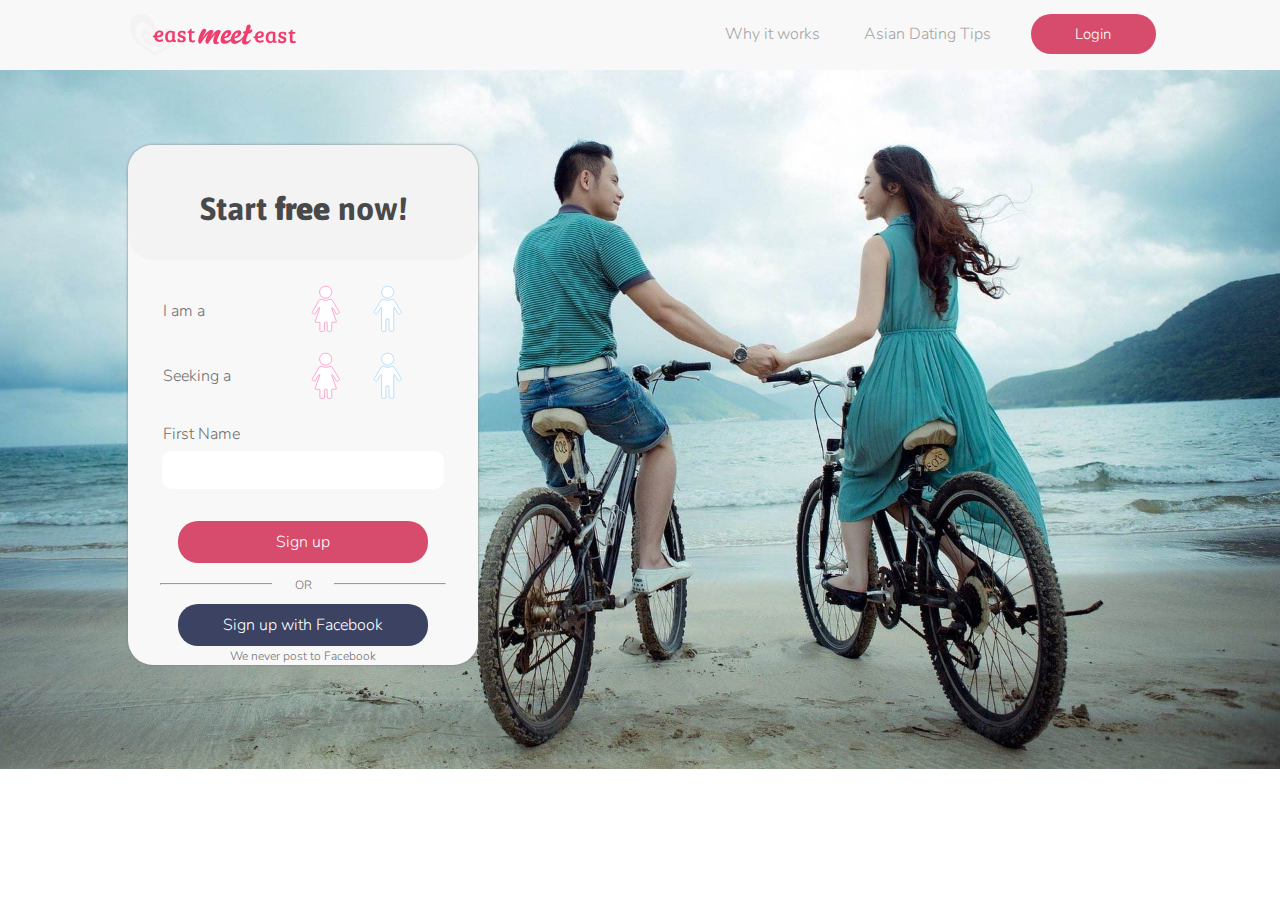
<file: index.html>
<!DOCTYPE html>
<html>

<head>
    <title>EastMeetEast</title>
    <link rel="stylesheet" type="text/css" href="styles.css">
    <meta name='viewport' content='width=device-width, initial-scale=1.0, maximum-scale=1.0' />
</head>

<body>
    <header>
        <img class="logo" src="EastMeetEast_logo.svg" alt="logo">
        <!--- Company logo --->
        <nav>
            <ul class="nav_links">
                <!--- Top navigation bar --->
                <li><a href="#">Why it works</a></li>
                <li><a href="#">Asian Dating Tips</a></li>
            </ul>
        </nav>
        <a href="Login.html" target="_self" class="login" href="#"><button class="loginbutton">Login</button></a>
        <!--- Button that goes to login page --->
    </header>
    <div class="signup">
        <!--- Sign up form --->
        <h1 class="headline">Start <b>free</b> now!</h1>
        <form>


            <p class="I-am-a">I am a</p>
            <!--- Requests user's gender using gender-shaped radios --->
            <div class="form-group1">
                <label for="female">
                    <!--- Female radio --->
                    <input type="radio" name="rating" class="female" id="female" value="female" onclick="funct();" />
                    <?xml version="1.0" encoding="utf-8"?>
                    <svg version="1.1" id="Layer_1" xmlns="http://www.w3.org/2000/svg"
                        xmlns:xlink="http://www.w3.org/1999/xlink" x="0px" y="0px" viewBox="0 0 100 100"
                        style="enable-background:new 0 0 100 100;" xml:space="preserve">
                        <style type="text/css">
                            .st0 {
                                fill: #FFFFFF;
                                stroke: hotpink;
                                stroke-width: 1;
                                stroke-miterlimit: 10;
                            }
                        </style>
                        <path style="stroke: hotpink;" class="st0" d="M39.15,20.85c0,0,0.24-9.3,10.24-10.01c10.01-0.71,10.84,10.01,10.84,10.01s0.24,9.07-9.77,10.71
        C50.45,31.56,40.21,32.38,39.15,20.85z" />
                        <path style="stroke: hotpink;" class="st0"
                            d="M44.5,34.15c0,0,5.53,2.59,10.71,0c0,0,5.08-1.62,6.46,1.63c0.33,0.78,0.69,1.56,1.14,2.28L73,54.52
        c0,0,1.58,1.86-0.57,3.21c-0.45,0.29-0.88,0.61-1.3,0.94l-0.05,0.04c0,0-2.15,1.73-3.02-0.65l-5.77-9.19c0,0-2.47-2.68-1.65,1.07
        l7.19,20.59c0,0,2.12,3.65-1.53,2.59l-5.42,0.19c0,0-0.83-0.08-0.64,2.16v12.25c0,0-0.17,1.43-1.83,1.42h-3.54
        c0,0-2.12,0.58-2.35-2.13l-0.24-12.48c0,0,0.59-1.53-1.3-1.18l-2-0.24c0,0-1.53,0.24-1.53,1.18l0.24,13.06c0,0-0.47,2.13-1.88,1.78
        h-4.24c0,0-1.53,0.23-1.77-1.78V75.12c0,0,0.47-2.24-1.88-1.77h-5.3c0,0-1.53,0.12-0.94-2l8-22.49c0,0-0.47-2.71-2.24-0.12
        l-5.42,9.3c0,0-0.59,1.88-2.47,0.83l-2.59-1.3c0,0-1.18-0.83,0-2.47l11.42-19.78C38.39,35.33,39.89,33.04,44.5,34.15z" />
                    </svg>
                </label>

                <label for="male">
                    <!--- Male radio --->
                    <input type="radio" name="rating" class="male" id="male" value="male" onclick="funct();" />
                    <svg version="1.1" id="Layer_1" xmlns="http://www.w3.org/2000/svg"
                        xmlns:xlink="http://www.w3.org/1999/xlink" x="0px" y="0px" viewBox="0 0 100 100"
                        style="enable-background:new 0 0 100 100;" xml:space="preserve">
                        <style type="text/css">
                            .st0 {
                                fill: #FFFFFF;
                                stroke: lightskyblue;
                                stroke-width: 1;
                                stroke-miterlimit: 10;
                            }
                        </style>
                        <path class="st0" d="M39.3,20.86c0,0,0.24-9.31,10.25-10.01s10.84,10.01,10.84,10.01s0.24,9.07-9.78,10.72
        C50.61,31.58,40.36,32.4,39.3,20.86z" />
                        <path class="st0" d="M38.12,35.58c0,0,1.65-3.42,7.89-0.82c0,0,3.65,1.03,8.48-0.07c0,0,4.24-2.75,7.07,0.9l11.9,19.91
        c0,0,1.06,1.06-0.59,1.88l-1.04,0.64c-0.22,0.14-0.42,0.3-0.61,0.47c-0.29,0.25-0.8,0.51-1,0.69c-0.26,0.23-1.33,0.4-2.19-0.97
        l-6.22-10.19c0,0-1.67-1.24-1.44,0.65v38.88c0,0-0.71,2.12-1.89,1.53l-4.36,0.1c0,0-1.65-0.1-1.65-2.22l-0.35-18.38
        c0,0,0.59-1.06-0.94-0.71h-3.3c0,0-1.3-0.47-1.3,1.3v17.79c0,0,0.71,2.44-2,2.22l-2.71,0.01c0,0-2.24,0.24-2.59-1.88V49.01
        c0,0,0.47-2.71-1.88-0.71l-5.89,9.78c0,0-0.12,1.41-2.12,0.82l-2.47-1.41c0,0-1.65-1.18,0-3.06L38.12,35.58z" />
                    </svg>
                </label>
            </div>




            <p class="Seeking-a">Seeking a</p>
            <!--- Requests user's gender of interest using gender-shaped radios --->
            <div class="form-group2">
                <label for="seek-female">
                    <!--- Female radio --->
                    <input type="radio" name="seeking" class="female" id="seek-female" value="female"
                        onclick="funct2();" />
                    <?xml version="1.0" encoding="utf-8"?>
                    <svg version="1.1" id="Layer_1" xmlns="http://www.w3.org/2000/svg"
                        xmlns:xlink="http://www.w3.org/1999/xlink" x="0px" y="0px" viewBox="0 0 100 100"
                        style="enable-background:new 0 0 100 100;" xml:space="preserve">
                        <style type="text/css">
                            .st0 {
                                fill: #FFFFFF;
                                stroke: hotpink;
                                stroke-width: 1;
                                stroke-miterlimit: 10;
                            }
                        </style>
                        <path style="stroke: hotpink;" class="st0" d="M39.15,20.85c0,0,0.24-9.3,10.24-10.01c10.01-0.71,10.84,10.01,10.84,10.01s0.24,9.07-9.77,10.71
	C50.45,31.56,40.21,32.38,39.15,20.85z" />
                        <path style="stroke: hotpink;" class="st0" d="M44.5,34.15c0,0,5.53,2.59,10.71,0c0,0,5.08-1.62,6.46,1.63c0.33,0.78,0.69,1.56,1.14,2.28L73,54.52
	c0,0,1.58,1.86-0.57,3.21c-0.45,0.29-0.88,0.61-1.3,0.94l-0.05,0.04c0,0-2.15,1.73-3.02-0.65l-5.77-9.19c0,0-2.47-2.68-1.65,1.07
	l7.19,20.59c0,0,2.12,3.65-1.53,2.59l-5.42,0.19c0,0-0.83-0.08-0.64,2.16v12.25c0,0-0.17,1.43-1.83,1.42h-3.54
	c0,0-2.12,0.58-2.35-2.13l-0.24-12.48c0,0,0.59-1.53-1.3-1.18l-2-0.24c0,0-1.53,0.24-1.53,1.18l0.24,13.06c0,0-0.47,2.13-1.88,1.78
	h-4.24c0,0-1.53,0.23-1.77-1.78V75.12c0,0,0.47-2.24-1.88-1.77h-5.3c0,0-1.53,0.12-0.94-2l8-22.49c0,0-0.47-2.71-2.24-0.12
	l-5.42,9.3c0,0-0.59,1.88-2.47,0.83l-2.59-1.3c0,0-1.18-0.83,0-2.47l11.42-19.78C38.39,35.33,39.89,33.04,44.5,34.15z" />
                    </svg>
                </label>

                <label for="seek-male">
                    <!--- Male radio --->
                    <input type="radio" name="seeking" class="male" id="seek-male" value="male" onclick="funct2();" />
                    <svg version="1.1" id="Layer_1" xmlns="http://www.w3.org/2000/svg"
                        xmlns:xlink="http://www.w3.org/1999/xlink" x="0px" y="0px" viewBox="0 0 100 100"
                        style="enable-background:new 0 0 100 100;" xml:space="preserve">
                        <style type="text/css">
                            .st0 {
                                fill: #FFFFFF;
                                stroke: lightskyblue;
                                stroke-width: 1;
                                stroke-miterlimit: 10;
                            }
                        </style>
                        <path class="st0" d="M39.3,20.86c0,0,0.24-9.31,10.25-10.01s10.84,10.01,10.84,10.01s0.24,9.07-9.78,10.72
	C50.61,31.58,40.36,32.4,39.3,20.86z" />
                        <path class="st0" d="M38.12,35.58c0,0,1.65-3.42,7.89-0.82c0,0,3.65,1.03,8.48-0.07c0,0,4.24-2.75,7.07,0.9l11.9,19.91
	c0,0,1.06,1.06-0.59,1.88l-1.04,0.64c-0.22,0.14-0.42,0.3-0.61,0.47c-0.29,0.25-0.8,0.51-1,0.69c-0.26,0.23-1.33,0.4-2.19-0.97
	l-6.22-10.19c0,0-1.67-1.24-1.44,0.65v38.88c0,0-0.71,2.12-1.89,1.53l-4.36,0.1c0,0-1.65-0.1-1.65-2.22l-0.35-18.38
	c0,0,0.59-1.06-0.94-0.71h-3.3c0,0-1.3-0.47-1.3,1.3v17.79c0,0,0.71,2.44-2,2.22l-2.71,0.01c0,0-2.24,0.24-2.59-1.88V49.01
	c0,0,0.47-2.71-1.88-0.71l-5.89,9.78c0,0-0.12,1.41-2.12,0.82l-2.47-1.41c0,0-1.65-1.18,0-3.06L38.12,35.58z" />
                    </svg>
                </label>
            </div>

            <p class="First-name"> First Name </p>
            <!--- Request for user's first name --->
            <input class="First-name-input" type="text" name="firstname" id="firstname">
            <!--- User inputs first name --->
            <button type="button" class="signupbutton" id="signupbutton">Sign up</button>
            <!--- Sign up button --->
            <hr>
            <p class="or">OR</p>
            <button type="button" class="socialmediabutton">Sign up with Facebook</button>
            <!--- Social autofill button --->
            <p class="smalltext">We never post to Facebook</p>
            <!--- Assurance for user if using social autofill --->
        </form>
    </div>
</body>
<script src="A4.js"></script>

</html>
</file>
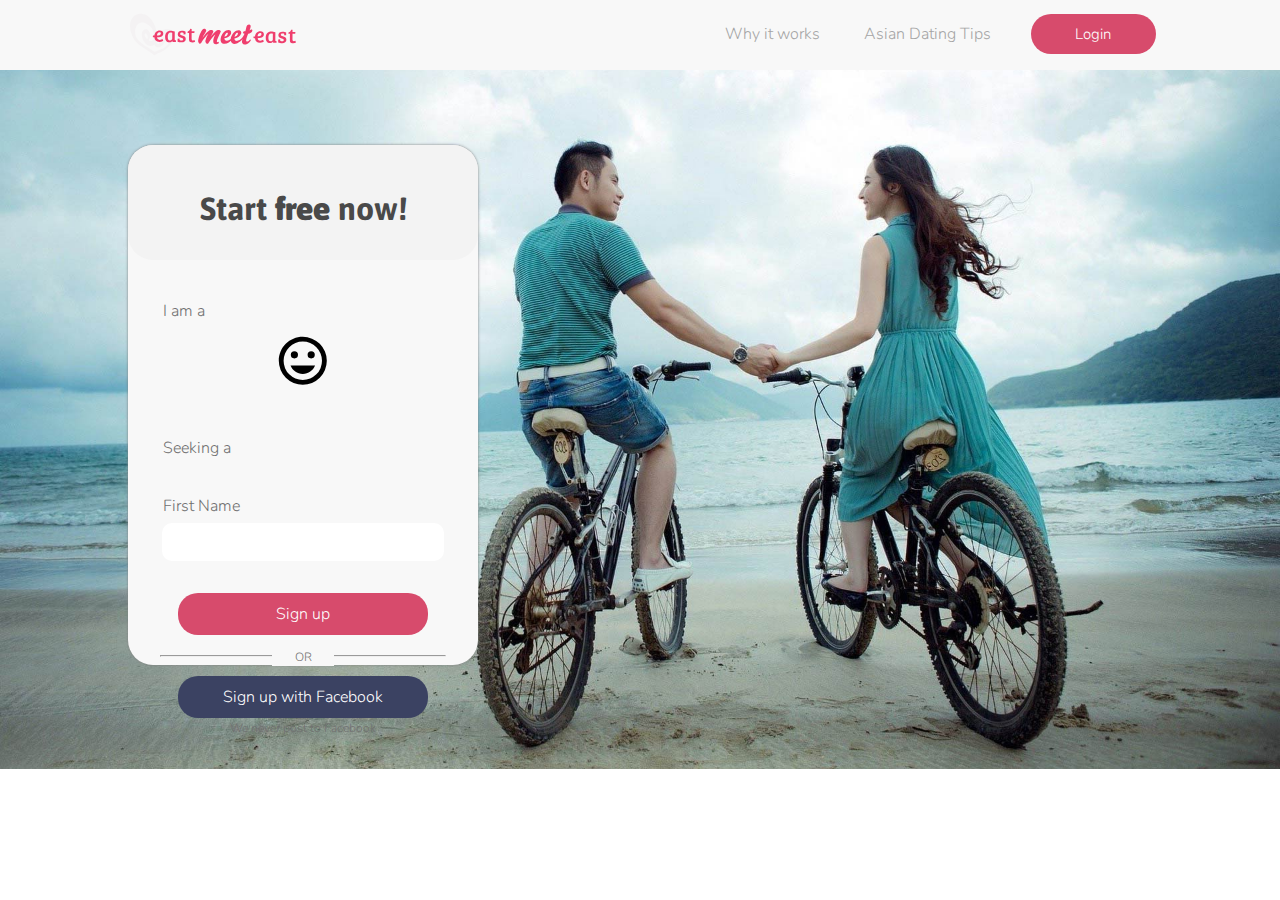
<file: A4.html>
<!DOCTYPE html>
<html>
<head>
<title>EastMeetEast</title>
<link rel="stylesheet" type="text/css" href="styles.css">
<script src="A4.js"></script>
<meta name='viewport' content='width=device-width, initial-scale=1.0, maximum-scale=1.0' />
</head>
    <body>
        <header>
            <img class="logo" src="EastMeetEast_logo.svg" alt="logo">
            <nav>
                <ul class="nav_links">
                    <li><a href="#">Why it works</a></li>
                    <li><a href="#">Asian Dating Tips</a></li>
                </ul>
            </nav>
            <a href="Login.html" target="_self" class="login" href="#"><button class="loginbutton">Login</button></a>
        </header>
    <div class="signup">
        <h1 class="headline">Start <b>free</b> now!</h1>
        <form>
        <p class="I-am-a">I am a</p>
        <label for="super-happy">
			<input type="radio" name="rating" class="super-happy" id="super-happy" value="super-happy" />
			<svg viewBox="0 0 24 24"><path d="M12,17.5C14.33,17.5 16.3,16.04 17.11,14H6.89C7.69,16.04 9.67,17.5 12,17.5M8.5,11A1.5,1.5 0 0,0 10,9.5A1.5,1.5 0 0,0 8.5,8A1.5,1.5 0 0,0 7,9.5A1.5,1.5 0 0,0 8.5,11M15.5,11A1.5,1.5 0 0,0 17,9.5A1.5,1.5 0 0,0 15.5,8A1.5,1.5 0 0,0 14,9.5A1.5,1.5 0 0,0 15.5,11M12,20A8,8 0 0,1 4,12A8,8 0 0,1 12,4A8,8 0 0,1 20,12A8,8 0 0,1 12,20M12,2C6.47,2 2,6.5 2,12A10,10 0 0,0 12,22A10,10 0 0,0 22,12A10,10 0 0,0 12,2Z" /></svg>
			</label>
        <p class="Seeking-a">Seeking a</p>
        <p class="First-name"> First Name </p>
        <input class="First-name-input" type="text" name="firstname">
        <a href="Signup2.html" target="_self">
        <button type="button" class="signupbutton">Sign up</button>
        </a>
        <hr>
        <p class="or">OR</p>
        <button type="button" class="socialmediabutton">Sign up with Facebook</button>
        <p class="smalltext">We never post to Facebook</p>
        </form>
    </div>
    </body>
</html>
</file>
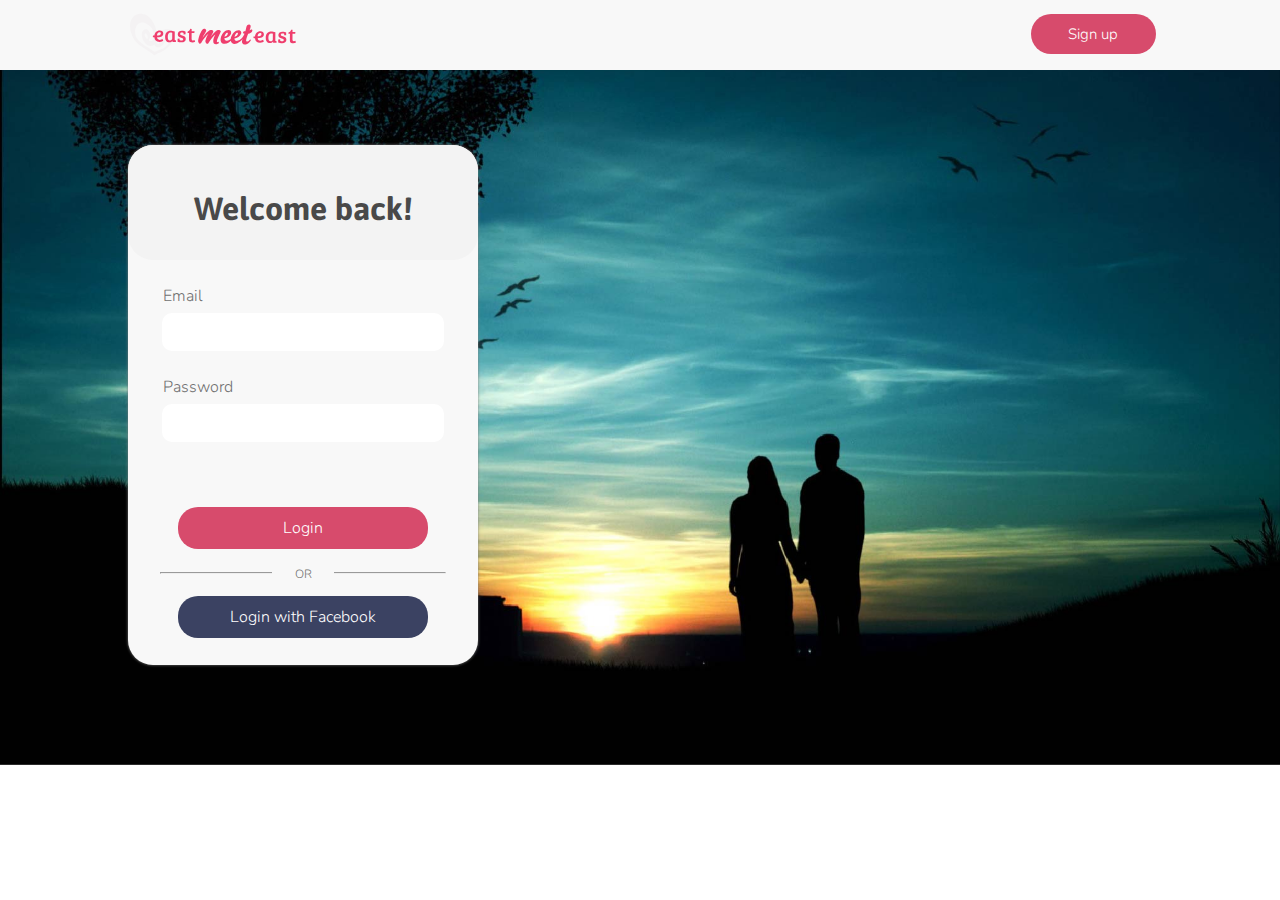
<file: Login.html>
<!DOCTYPE html>
<html>

<head>
    <title>EastMeetEast - Login</title>
    <link rel="stylesheet" type="text/css" href="styles3.css">
    <meta name='viewport' content='width=device-width, initial-scale=1.0, maximum-scale=1.0' />
</head>

<body>
    <header>
        <img class="logo" src="EastMeetEast_logo.svg" alt="logo">
        <!--- Company logo --->
        <a href="index.html" target="_self" class="signup" href="#"><button class="signupbutton">Sign up</button></a>
        <!--- Button that goes to sign up page --->
    </header>
    <div class="login">
        <!--- Login form --->
        <h1 class="headline">Welcome back!</h1>
        <form>
            <p class="email"> Email </p>
            <input class="email-input" type="email" name="email" id="email">
            <!--- Request & input of user's email --->
            <p class="password"> Password </p>
            <input class="password-input" type="password" name="password" id="password">
            <!--- Request & input of user's password --->
            <button type="button" class="loginbutton" id="loginbutton">Login</button>
            <!--- Login button --->
            <hr>
            <p class="or">OR</p>
            <button type="button" class="socialmediabutton">Login with Facebook</button>
            <!--- Social autofill button --->
        </form>
    </div>
</body>
<script src="Login.js"></script>

</html>
</file>
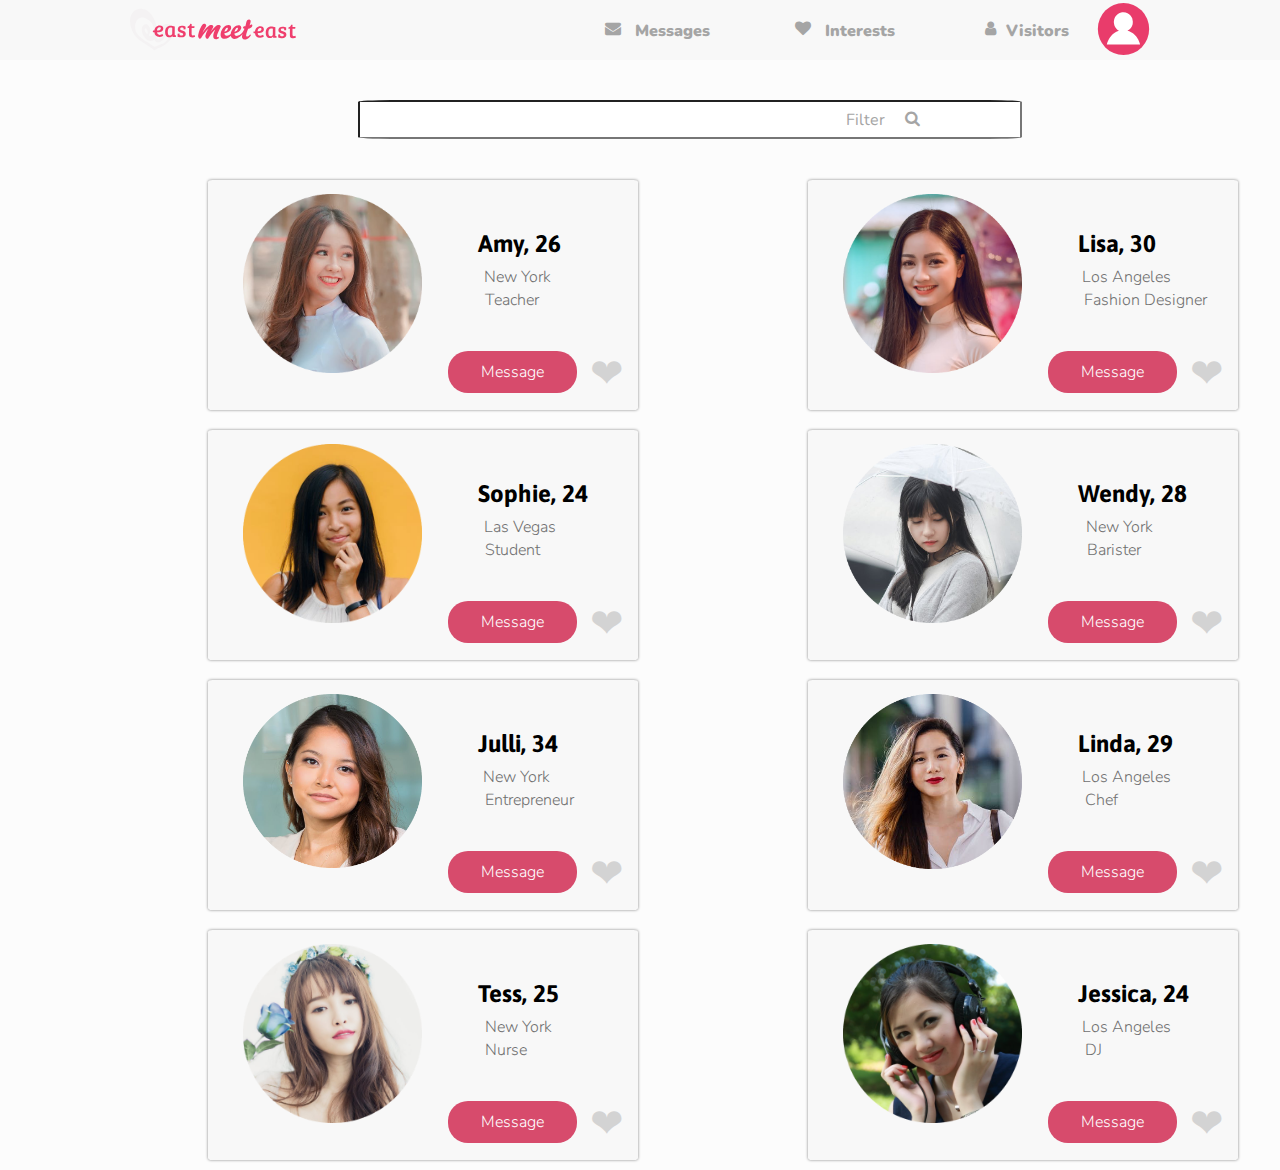
<file: Membership.html>
<!DOCTYPE html>
<html>

<head>
    <title>EastMeetEast - Membership Endpoint</title>
    <link rel="stylesheet" type="text/css" href="styles4.css">
    <link rel="stylesheet" href="https://stackpath.bootstrapcdn.com/font-awesome/4.7.0/css/font-awesome.min.css">
    <meta name='viewport' content='width=device-width, initial-scale=1.0, maximum-scale=1.0' />
</head>

<body>
    <header>
        <img class="logo" src="EastMeetEast_logo.svg" alt="logo">
        <!--- Company logo --->
        <img class="logo2" src="logo2.png" alt="logo2">
        <!--- Company logo (mobile version) --->
        <img class="user" src="Avatar_image.svg" alt="logo">
        <!--- User profile --->
        <nav>
            <ul class="nav_links">
                <!--- Top navigation bar --->
                <span class="far fa-envelope"></span> <span class="tab">Messages</span>
                <span class="far fa-heart"></span> <span class="tab">Interests</span>
                <span class="far fa-user"></span> <span class="tab">Visitors</span>
            </ul>
        </nav>
        <div id="sidebar">
            <!--- Sidebar (mobile version) --->
            <div class="togglebutton" onclick="toggleSidebar()">
                <span class="sidebarline"></span>
                <span class="sidebarline"></span>
                <span class="sidebarline"></span>
            </div>
            <ul>
                <span id="e" class="far fa-envelope"></span>
                <li> Messages</li>
                <span id="h" class="far fa-heart"></span>
                <li> Interests</li>
                <span id="u" class="far fa-user"></span>
                <li> Visitors</li>
                <span id="c" class="far fa-cog"></span>
                <li> Profile</li>
            </ul>
        </div>
    </header>
    <div class="searchbar">
        <!--- Search bar --->
        <input type="text" class="search" name="search" id="search">
        <span class="fas fa-search" id="searchbutton"></span>
        <span class="filter">Filter</span>
    </div>
    <div class="m1">
        <!--- Potential interest 1 --->
        <h2 class="name1">Amy, 26</h2>
        <p class="location1">New York</p>
        <p class="job1">Teacher</p>
        <!--- Description 1 --->
        <img class="m1pic" src="m1.png" alt="m1pic">
        <!--- Image 1 --->
        <button type="button" class="messagebutton">Message</button>
        <!--- Message button 1 --->
        <input id="heart1" type="checkbox" />
        <label for="heart1">❤</label>
        <!--- Heart icon 1 --->
    </div>
    <div class="m2">
        <!--- Potential interest 2 --->
        <h2 class="name2">Lisa, 30</h2>
        <p class="location2">Los Angeles</p>
        <p class="job2">Fashion Designer</p>
        <!--- Description 2 --->
        <img class="m2pic" src="m2.png" alt="m2pic">
        <!--- Image 2 --->
        <button type="button" class="messagebutton">Message</button>
        <!--- Message button 2 --->
        <input id="heart2" type="checkbox" />
        <label for="heart2">❤</label>
        <!--- Heart icon 2 --->
    </div>
    <div class="m3">
        <!--- Potential interest 3 --->
        <h2 class="name3">Sophie, 24</h2>
        <p class="location3">Las Vegas</p>
        <p class="job3">Student</p>
        <!--- Description 3 --->
        <img class="m3pic" src="m3.png" alt="m3pic">
        <!--- Image 3 --->
        <button type="button" class="messagebutton">Message</button>
        <!--- Message button 3 --->
        <input id="heart3" type="checkbox" />
        <label for="heart3">❤</label>
        <!--- Heart icon 3 --->
    </div>
    <div class="m4">
        <!--- Potential interest 4 --->
        <h2 class="name4">Wendy, 28</h2>
        <p class="location4">New York</p>
        <p class="job4">Barister</p>
        <!--- Description 4 --->
        <img class="m4pic" src="m4.png" alt="m4pic">
        <!--- Image 4 --->
        <button type="button" class="messagebutton">Message</button>
        <!--- Message button 4 --->
        <input id="heart4" type="checkbox" />
        <label for="heart4">❤</label>
        <!--- Heart icon 4 --->
    </div>
    <div class="m5">
        <!--- Potential interest 5 --->
        <h2 class="name5">Julli, 34</h2>
        <p class="location5">New York</p>
        <p class="job5">Entrepreneur</p>
        <!--- Description 5 --->
        <img class="m5pic" src="m5.png" alt="m5pic">
        <!--- Image 5 --->
        <button type="button" class="messagebutton">Message</button>
        <!--- Message button 5 --->
        <input id="heart5" type="checkbox" />
        <label for="heart5">❤</label>
        <!--- Heart icon 5 --->
    </div>
    <div class="m6">
        <!--- Potential interest 6 --->
        <h2 class="name6">Linda, 29</h2>
        <p class="location6">Los Angeles</p>
        <p class="job6">Chef</p>
        <!--- Description 6 --->
        <img class="m6pic" src="m6.png" alt="m6pic">
        <!--- Image 6 --->
        <button type="button" class="messagebutton">Message</button>
        <!--- Message button 6 --->
        <input id="heart6" type="checkbox" />
        <label for="heart6">❤</label>
        <!--- Heart icon 6 --->
    </div>
    <div class="m7">
        <!--- Potential interest 7 --->
        <h2 class="name7">Tess, 25</h2>
        <p class="location7">New York</p>
        <p class="job7">Nurse</p>
        <!--- Description 7 --->
        <img class="m7pic" src="m7.png" alt="m7pic">
        <!--- Image 7 --->
        <button type="button" class="messagebutton">Message</button>
        <!--- Message button 7 --->
        <input id="heart7" type="checkbox" />
        <label for="heart7">❤</label>
        <!--- Heart icon 7 --->
    </div>
    <div class="m8">
        <!--- Potential interest 8 --->
        <h2 class="name8">Jessica, 24</h2>
        <p class="location8">Los Angeles</p>
        <p class="job8">DJ</p>
        <!--- Description 8 --->
        <img class="m8pic" src="m8.png" alt="m8pic">
        <!--- Image 8 --->
        <button type="button" class="messagebutton">Message</button>
        <!--- Message button 8 --->
        <input id="heart8" type="checkbox" />
        <label for="heart8">❤</label>
        <!--- Heart icon 8 --->
    </div>
</body>
<script src="Membership.js"></script>

</html>
</file>
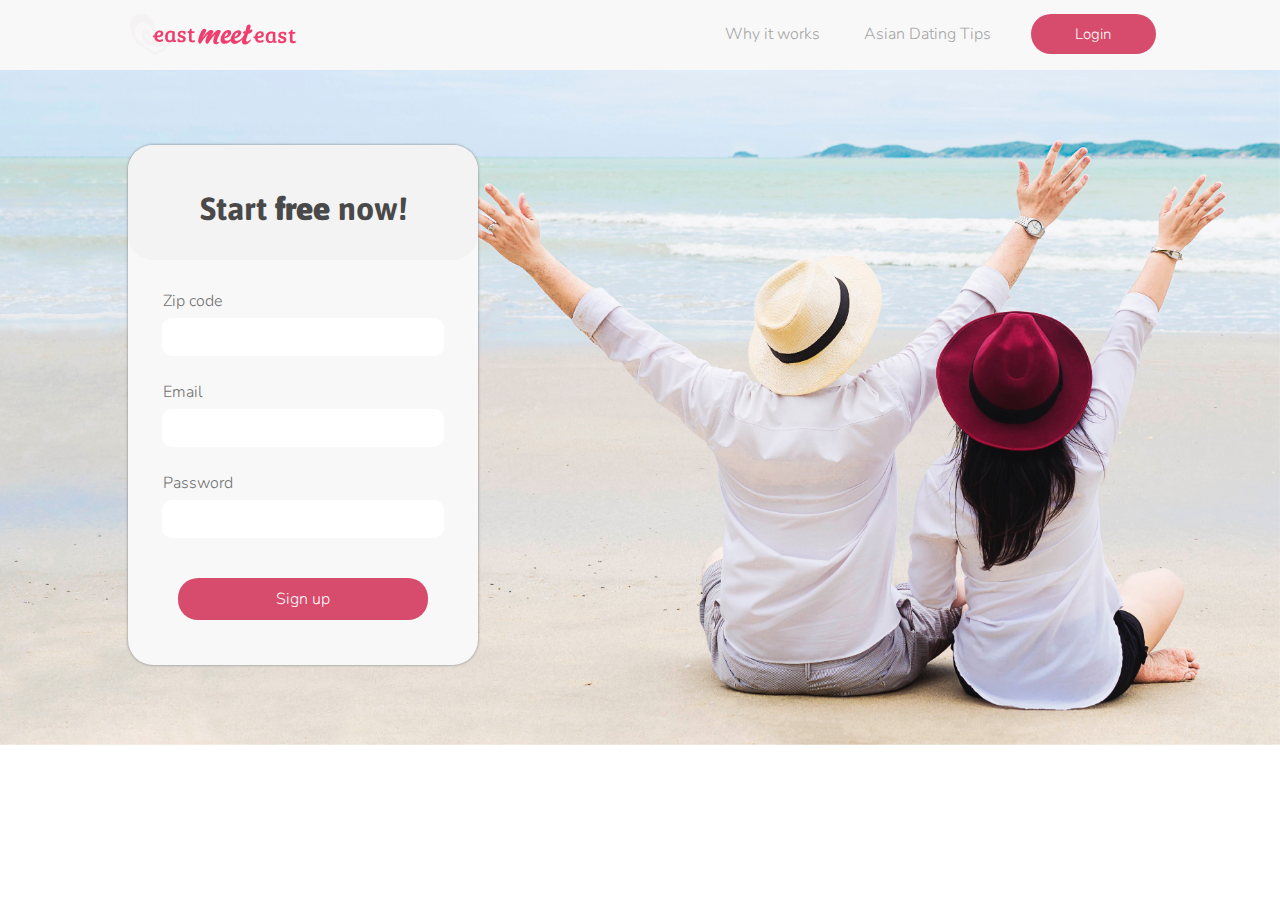
<file: Signup2.html>
<!DOCTYPE html>
<html>

<head>
    <title>EastMeetEast - Sign up</title>
    <link rel="stylesheet" type="text/css" href="styles2.css">
    <meta name='viewport' content='width=device-width, initial-scale=1.0, maximum-scale=1.0' />
</head>

<body>
    <header>
        <img class="logo" src="EastMeetEast_logo.svg" alt="logo">
        <!--- Company logo --->
        <nav>
            <ul class="nav_links">
                <!--- Top navigation bar --->
                <li><a href="#">Why it works</a></li>
                <li><a href="#">Asian Dating Tips</a></li>
            </ul>
        </nav>
        <a href="Login.html" target="_self" class="login" href="#"><button class="loginbutton">Login</button></a>
        <!--- Button that goes to login page --->
    </header>
    <div class="signup">
        <!--- Next sign up form --->
        <h1 class="headline">Start <b>free</b> now!</h1>
        <form>
            <p class="zipcode"> Zip code </p>
            <input class="zipcode-input" type="number" name="zipcode" id="zipcode">
            <!--- Request & input of user's zip code --->
            <p class="email"> Email </p>
            <input class="email-input" type="email" name="email" id="email">
            <!--- Request & input of user's email --->
            <p class="password"> Password </p>
            <input class="password-input" type="password" name="password" id="password">
            <!--- Request & input of user's password --->
            <button type="button" class="signupbutton" id="signupbutton">Sign up</button>
            <!--- Sign up button --->
        </form>
    </div>
</body>
<script src="Signup2.js"></script>

</html>
</file>
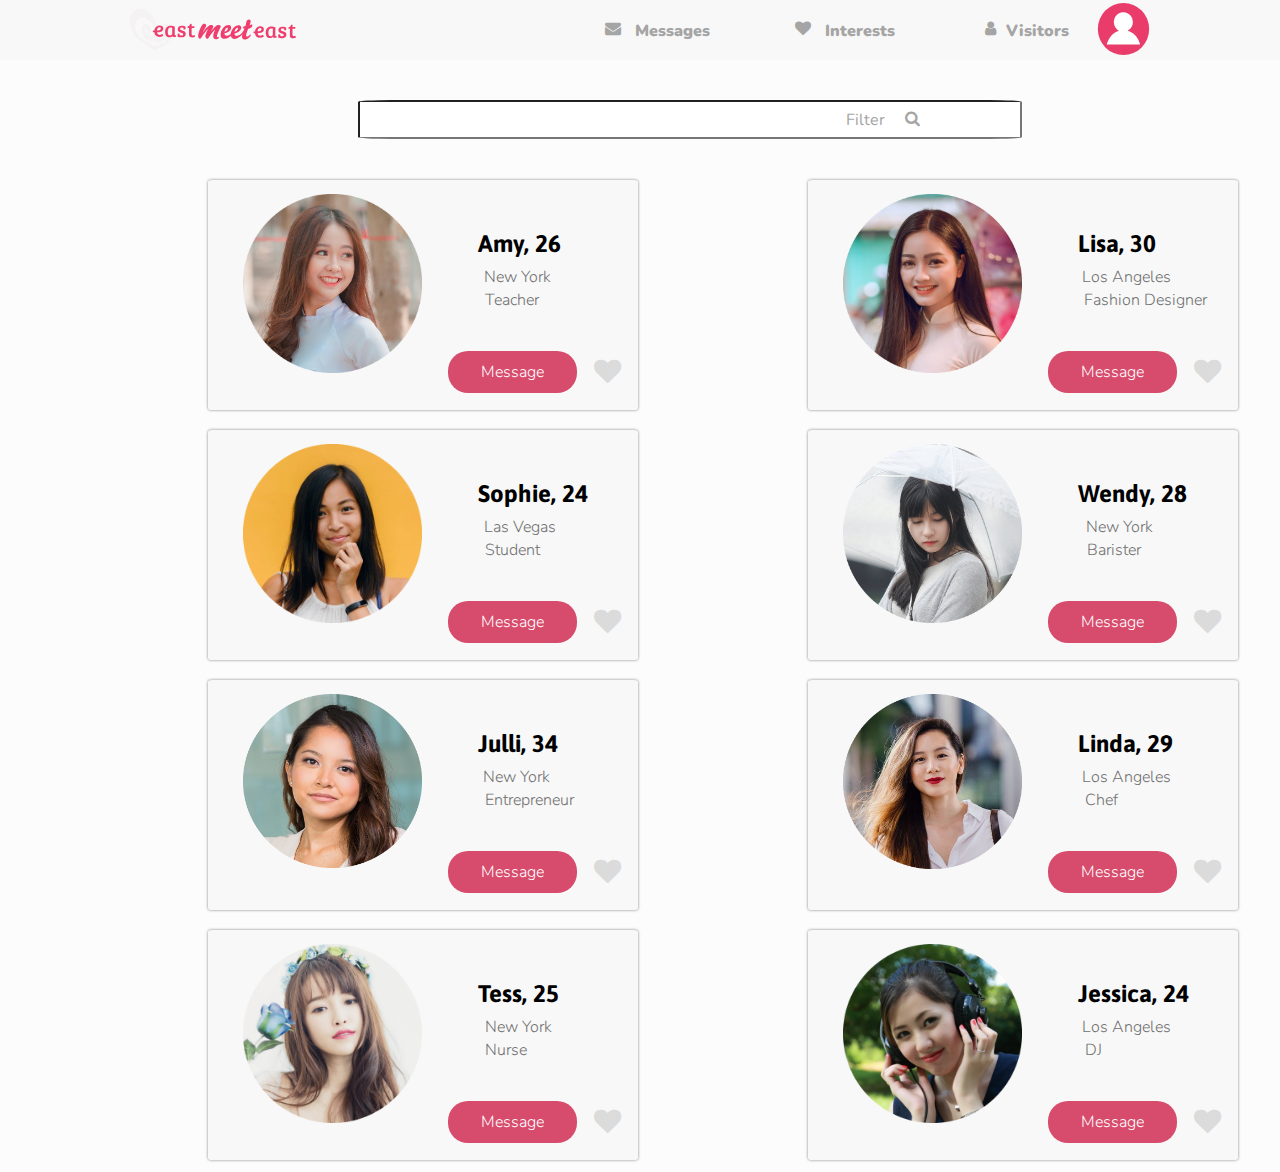
<file: A4/Membership.html>
<!DOCTYPE html>
<html>
<head>
<title>EastMeetEast</title>
<link rel="stylesheet" type="text/css" href="styles4.css">
<link rel="stylesheet" href="https://stackpath.bootstrapcdn.com/font-awesome/4.7.0/css/font-awesome.min.css">
<script src="Membership.js"></script>
<meta name='viewport' content='width=device-width, initial-scale=1.0, maximum-scale=1.0' />
</head>
    <body>
        <header>
            <img class="logo" src="EastMeetEast_logo.svg" alt="logo">
            <img class="logo2" src="logo2.png" alt="logo2">
            <img class="user" src="Avatar_image.svg" alt="logo">
            <nav>
                <ul class="nav_links">
                        <span class="far fa-envelope"></span> <span class="tab">Messages</span> 
                        <span class="far fa-heart"></span> <span class="tab">Interests</span> 
                        <span class="far fa-user"></span> <span class="tab">Visitors</span> 
                </ul> 
            </nav>
            <div id="sidebar">
                <div class="togglebutton" onclick="toggleSidebar()">
                    <span class="sidebarline"></span>
                    <span class="sidebarline"></span>
                    <span class="sidebarline"></span>
                </div>
                    <ul>
                        <span id="e" class="far fa-envelope"></span><li> Messages</li>
                        <span id="h" class="far fa-heart"></span><li> Interests</li>
                        <span id="u" class="far fa-user"></span><li> Visitors</li>
                        <span id="c" class="far fa-cog"></span><li> Profile</li>
                    </ul>
            </div>
        </header>
    <div class="searchbar">
    <input type="text" class="search" name="search">
    <span class="fas fa-search"></span>
    <span class="filter">Filter</span>
    </div>
    <div class="m1">
        <h2 class="name1">Amy, 26</h2>
        <p class="location1">New York</p>
        <p class="job1">Teacher</p>
        <img class="m1pic" src="m1.png" alt="m1pic">
            <button type="button" class="messagebutton">Message</button>
            <span id="hearticon" class="far fa-heart"></span>
    </div>
    <div class="m2">
        <h2 class="name2">Lisa, 30</h2>
        <p class="location2">Los Angeles</p>
        <p class="job2">Fashion Designer</p>
        <img class="m2pic" src="m2.png" alt="m2pic">
            <button type="button" class="messagebutton">Message</button>
        <span id="hearticon" class="far fa-heart"></span>
    </div>
    <div class="m3">
        <h2 class="name3">Sophie, 24</h2>
        <p class="location3">Las Vegas</p>
        <p class="job3">Student</p>
        <img class="m3pic" src="m3.png" alt="m3pic">
            <button type="button" class="messagebutton">Message</button>
        <span id="hearticon" class="far fa-heart"></span>
    </div>
    <div class="m4">
        <h2 class="name4">Wendy, 28</h2>
        <p class="location4">New York</p>
        <p class="job4">Barister</p>
        <img class="m4pic" src="m4.png" alt="m4pic">
            <button type="button" class="messagebutton">Message</button>
        <span id="hearticon" class="far fa-heart"></span>
    </div>
    <div class="m5">
        <h2 class="name5">Julli, 34</h2>
        <p class="location5">New York</p>
        <p class="job5">Entrepreneur</p>
        <img class="m5pic" src="m5.png" alt="m5pic">
            <button type="button" class="messagebutton">Message</button>
        <span id="hearticon" class="far fa-heart"></span>
    </div>
    <div class="m6">
        <h2 class="name6">Linda, 29</h2>
        <p class="location6">Los Angeles</p>
        <p class="job6">Chef</p>
        <img class="m6pic" src="m6.png" alt="m6pic">
            <button type="button" class="messagebutton">Message</button>
        <span id="hearticon" class="far fa-heart"></span>
    </div>
    <div class="m7">
        <h2 class="name7">Tess, 25</h2>
        <p class="location7">New York</p>
        <p class="job7">Nurse</p>
        <img class="m7pic" src="m7.png" alt="m7pic">
            <button type="button" class="messagebutton">Message</button>
        <span id="hearticon" class="far fa-heart"></span>
    </div>
    <div class="m8">
        <h2 class="name8">Jessica, 24</h2>
        <p class="location8">Los Angeles</p>
        <p class="job8">DJ</p>
        <img class="m8pic" src="m8.png" alt="m8pic">
            <button type="button" class="messagebutton">Message</button>
        <span id="hearticon" class="far fa-heart"></span>
    </div>
</body>
</html>
</file>
<file: styles.css>
@import url('https://fonts.googleapis.com/css?family=Nunito:300,400&display=swap');
@import url('https://fonts.googleapis.com/css?family=Asap&display=swap');
/* Fonts used */

header {
    display: flex;
    justify-content: flex-end;
    align-items: center;
    margin: -10px -10px 0px -10px;
    padding: 6px 10%;
    background-color: #f8f8f8;
}
/* Style: top bar */

li, a {
    font-family: "Nunito", sans-serif;
    font-weight: 300;
    font-size: 16px;
    color: #a5a5a5;
    text-decoration: none;
}
/* Style: navigation tabs */

button {
    font-family: "Nunito", sans-serif;
    font-weight: 300;
    font-size: 16px;
    color: #ffffff;
    width: 250px;
    padding: 10px;
    border-radius: 20px;
    margin: 10px 0;
    border: none;
    outline: none;
    cursor: pointer;
}
/* Style: buttons */

p {
    font-family: "Nunito", sans-serif;
    font-weight: 300;
    font-size: 12px;
    color: #707070;
    text-decoration: none;
}
/* Style: normal text */

.logo {
    width: 13%;
    height: 13%;
    cursor: pointer;
    position: absolute;
    left: 130px;
}
/* Style: logo */

.nav_links {
    list-style: none;
}
/* Style: navigation tabs */

.nav_links li {
    display: inline-block;
    padding: 0px 20px;
}
/* Style: navigation tabs */

.nav_links li a {
    transition: all 0.3s ease 0s;
}
/* Style: navigation tabs */

.nav_links li a:hover {
    color: #c0c0c0;
}
/* Style: navigation tabs interactivity */

.loginbutton {
    width: 125px;
    margin-left: 20px;
    padding: 10px;
    background-color: #d74b6c;
    border: none;
    border-radius: 20px;
    font-size: 15px;
    outline: none;
    cursor: pointer;
    transition: all 0.3s ease 0s;
}
/* Style: login button (top right corner) */

.loginbutton:hover {
    background-color: #bf4568;
}
/* Style: login button interactivity */

body {
    background-image: url("landing_page_background.jpg");
    background-size: 100%;
    background-repeat:no-repeat;
    background-position: center;
}
/* Style: Background image */

.signup {
    width: 350px;
    height: 520px;
    box-shadow: 0 0 3px 0 grey;
    background: #f8f8f8;
    padding: 0px;
    margin: 75px 0px 10px 120px;
    text-align: center;
    border-radius: 25px;
}
/* Style: sign up form */

.headline {
    height: 50px;
    padding: 50px 30px 50px 80px;
    margin: 100px 100px 150px 80px;
    background-color: #f3f3f3;
    border-radius: 25px;
}
/* Style: background colour of headline on top of sign up form */

.signup h1 {
    color: #494949;
    margin: 20px 0px 10px 0px;
    padding: 45px 0px 20px 0px ;
    font-family: "Asap", sans-serif;
}
/* Style: headline on top of sign up form */

.I-am-a {
    margin: 10px;
    padding: 30px 0px 0px 25px;
    text-align: left;
    font-size: 16px;
}
/* Style: First sign up form request */

.Seeking-a {
    margin: 10px;
    padding: 33px 0px 10px 25px;
    text-align: left;
    font-size: 16px;
}
/* Style: Second sign up form request */

.First-name {
    margin: 10px;
    padding: 16px 0px 0px 25px;
    text-align: left;
    font-size: 16px;
}
/* Style: Third sign up form request */

.First-name-input {
    width: 280px;
    margin: -4px 0px 30px 0px;
    align-content: left;
    font-size: 16px;
    border: none;
    border-radius: 10px;
}
/* Style: Third sign up form user input */

input[type=text] {
    width: 75%;
    padding: 10px;
}
/* Style: Third sign up form user input */

.signupbutton {
    background-color: #d74b6c;
    margin-top: 2px;
}
/* Style: Sign up button */

.signupbutton:hover {
    background-color: #bf4568;
}
/* Style: Sign up button */

.socialmediabutton {
    background-color: #3b4262;
    margin-top: 10px;
}
/* Style: Social autofill button */

.socialmediabutton:hover {
    background-color: #2a2f44;
}
/* Style: Social autofill button */

hr {
    margin-top: 10px;
    width: 81%;
}
/* Style: Line besides 'OR' */

.or {
    width: 60px;
    padding: 1px 1px 1px 1px;
    margin: -17px auto 0px;
    background-color: #f8f8f8;
}
/* Style: 'OR' in-between 'Sign up' and 'Sign up with Facebook' */

.smalltext {
    margin-top: -8px
}
/* Style: Small message - 'We never post to Facebook' */

svg {
	height: 3.6rem;
    width: 3.6rem;
}
/* Style: Gender radio icons */

.form-group1 {
    display: inline-block;
    margin: -52px 0px 0px -6px;
    position: absolute;
}
/* Style: First user inputs */

.form-group2 {
    display: inline-block;
    margin: -60px 0px 0px -6px;
    position: absolute;
}
/* Style: Second user inputs */

#radios label {
	position: fixed;
}
/* Style: Radio user inputs */

input[type="radio"] {
	position: fixed;
	opacity: 0;
}
/* Style: Gender radio inputs */

input[type="radio"] + svg {
	-webkit-transition: all 0.2s;
	transition: all 0.2s;
}
/* Style: Gender radio inputs */

input + svg {
	cursor: pointer;
}
/* Style: Gender radio inputs */

input[class="male"]:hover + svg > path,
input[class="male"]:checked + svg > path,
input[class="male"]:focus + svg > path{
	fill: lightskyblue;
}
/* Style: Male radio input interactivity */

input[class="female"]:hover + svg > path,
input[class="female"]:checked + svg > path,
input[class="female"]:focus + svg > path{
	fill: hotpink;
}
/* Style: Female radio input interactivity */

@media only screen and (max-width: 600px) {
    /* Style: Mobile version */
    header {
    margin: -20px -20px 0px -20px;
    padding: 0px 2%;
    width: 590px;
    }

    .logo {
        width: 27%;
        height: 27%;
        left: 35px;
        margin-top: 6px;
    }

    .nav_links {
        display: none;
    }

    .loginbutton {
        width: 60%;
        margin-top: 19.5px;
        margin-right: 75px;
    }

    body {
        background-image: url("landing_page_background2.jpg");
        background-position: top;
    }

    .signup {
        width: 600px;
        height: 480px;
        text-align: center;
        margin: 250px 0px 0px -8px;
        border-radius: 0px;
    }
    
    .headline {
        background-color: #f8f8f8;
    }

    .signup h1 {
        padding: 24px 0px 0px 0px ;
    }
    
    .I-am-a {
        margin-top: 14px;
        padding: 18px 0px 0px 60px;
        font-size: 18px;
    }
    
    .Seeking-a {
        padding: 25px 0px 0px 60px;     
        font-size: 18px;
    }

    .form-group1 {
        margin: -56px 0px 0px -6px;
    }

    .form-group2 {
        margin: -55px 0px 0px -6px;
    }

    .First-name {
        padding: 22px 0px 0px 60px;     
        font-size: 18px;
    }
    
    input[type=text] {
        padding: 8px;
    }

    .signupbutton {
        margin-top: 16px;
    }
}
</file>
<file: styles3.css>
@import url('https://fonts.googleapis.com/css?family=Nunito:300,400&display=swap');
@import url('https://fonts.googleapis.com/css?family=Asap&display=swap');
/* Fonts used */

header {
    display: flex;
    justify-content: flex-end;
    align-items: center;
    margin: -10px -10px 0px -10px;
    padding: 6px 10%;
    background-color: #f8f8f8;
}
/* Style: top bar */


button {
    font-family: "Nunito", sans-serif;
    font-weight: 300;
    font-size: 16px;
    color: #ffffff;
    width: 250px;
    padding: 10px;
    border-radius: 20px;
    margin: 10px 0;
    border: none;
    outline: none;
    cursor: pointer;
}
/* Style: buttons */

p {
    font-family: "Nunito", sans-serif;
    font-weight: 300;
    font-size: 12px;
    color: #707070;
    text-decoration: none;
}
/* Style: normal text */

.logo {
    width: 13%;
    height: 13%;
    cursor: pointer;
    position: absolute;
    left: 130px;
}
/* Style: logo */

.signupbutton {
    width: 125px;
    margin-left: 20px;
    padding: 10px;
    background-color: #d74b6c;
    border: none;
    border-radius: 20px;
    font-size: 15px;
    outline: none;
    cursor: pointer;
    transition: all 0.3s ease 0s;
}
/* Style: sign up button (top right corner) */

.signupbutton:hover {
    background-color: #bf4568;
}
/* Style: sign up button interactivity */

body {
    background-image: url("Login_background.jpg");
    background-size: 100%;
    background-repeat:no-repeat;
    background-position: center;
}
/* Style: Background image */

.login {
    width: 350px;
    height: 520px;
    box-shadow: 0 0 3px 0 grey;
    background: #f8f8f8;
    padding: 0px;
    margin: 75px 0px 10px 120px;
    text-align: center;
    border-radius: 25px;
}
/* Style: login form */

.headline {
    height: 50px;
    padding: 50px 30px 50px 80px;
    margin: 100px 100px 150px 80px;
    background-color: #f3f3f3;
    border-radius: 25px;
}
/* Style: background colour of headline on top of login form */

.login h1 {
    color: #494949;
    margin: 20px 0px 10px 0px;
    padding: 45px 0px 20px 0px ;
    font-family: "Asap", sans-serif;
}
/* Style: headline on top of login form */

.email {
    margin: 10px;
    padding: 15px 0px 0px 25px;
    text-align: left;
    font-size: 16px;
}
/* Style: First login form request */

.email-input {
    width: 280px;
    margin: -4px 0px 0px 0px;
    align-content: left;
    font-size: 16px;
    border: none;
}
/* Style: First login form input */

.password {
    margin: 10px;
    padding: 15px 0px 0px 25px;
    text-align: left;
    font-size: 16px;
}
/* Style: Second login form request */

.password-input {
    width: 280px;
    margin: -4px 0px 0px 0px;
    align-content: left;
    font-size: 16px;
    border: none;
}
/* Style: Second login form input */

input[type=email], 
input[type=password] {
    width: 75%;
    padding: 10px;
    border-radius: 10px;
}
/* Style: User inputs */

.loginbutton {
    background-color: #d74b6c;
    margin-top: 65px;
}
/* Style: Login button */

.loginbutton:hover {
    background-color: #bf4568;
}
/* Style: Login button interactivity */

.socialmediabutton {
    background-color: #3b4262;
    margin-top: 13px;
}
/* Style: Social autofill button */

.socialmediabutton:hover {
    background-color: #2a2f44;
}
/* Style: Social autofill button interactivity */

hr {
    margin-top: 13px;
    width: 81%;
}
/* Style: Line besides 'OR' */

.or {
    width: 60px;
    padding: 1px 1px 1px 1px;
    margin: -17px auto 0px;
    background-color: #f8f8f8;
}
/* Style: 'OR' in-between 'Login' and 'Login with Facebook' */

@media only screen and (max-width: 600px) {
    /* Style: Mobile version */
    header {
    margin: -20px -20px 0px -20px;
    padding: 0px 2%;;
    }

    .logo {
        width: 27%;
        height: 27%;
        left: 35px;
        margin-top: 6px;
    }

    .signupbutton {
        width: 60%;
        margin-top: 19.5px;
        margin-right: 75px;
    }

    body {
        background-image: url("Login_background2.jpg");
        background-position: top;
    }

    .login {
        width: 600px;
        height: 480px;
        text-align: center;
        margin: 250px 0px 0px -8px;
        border-radius: 0px;
    }
    
    .headline {
        background-color: #f8f8f8;
    }

    .login h1 {
        padding: 24px 0px 0px 0px ;
    }
    
    .email {
        margin-top: 0px;
        padding: 0px 0px 0px 60px;
        font-size: 18px;
    }
    
    .password {
        padding: 16px 0px 0px 60px;     
        font-size: 18px;
    }
    
    input[type=email], 
    input[type=password] {
        padding: 8px;
    }

    .loginbutton {
        margin-top: 61px;
    }
}
</file>
<file: styles4.css>
@import url('https://fonts.googleapis.com/css?family=Nunito:300,400&display=swap');
@import url('https://fonts.googleapis.com/css?family=Asap&display=swap');
/* Fonts used */

header {
    display: flex;
    justify-content: flex-end;
    align-items: center;
    margin: -10px -10px 0px -10px;
    padding: 6px 10%;
    background-color: #f8f8f8;
}
/* Style: top bar */

span {
    font-family: "FontAwesome";
    color: #a5a5a5;
    list-style: none;
    display: inline-block;
    padding: 0px 10px 0px 10px;
    transition: all 0.3s ease 0s;
    cursor: pointer;
    margin-right: 150px;
}
/* Style: Icons on top navigation */

span:hover {
    color: #c0c0c0;
}
/* Style: Icons on top navigation interactivity */

.tab {
    font-family: "Nunito", sans-serif;
    font-weight: 900;
    font-size: 16px;
    color: #a5a5a5;
    text-decoration: none;
    margin-left: -160px;
    position: absolute;
}
/* Style: Icons on top navigation */

p {
    font-family: "Nunito", sans-serif;
    font-weight: 300;
    font-size: 12px;
    color: #707070;
    text-decoration: none;
}
/* Style: normal text */

.user {
    width: 5.7%;
    height: 5.7%;
    cursor: pointer;
    position: absolute;
    right: 120px;
}
/* Style: User profile */

.logo {
    width: 13%;
    height: 13%;
    cursor: pointer;
    position: absolute;
    left: 130px;
}
/* Style: logo */

.logo2 {
    display: none;
}
/* Style: logo (mobile version) */

body {
    background-color: #fcfcfc;
    background-size: 100%;
    background-repeat:no-repeat;
    background-position: center;
}
/* Style: Background */

.search {
    margin: 40px 50px 30px 350px;
    position: absolute;
    justify-content: center;
    align-content: center;    
    border-radius: 5%;
}
/* Style: Search bar */

.fa-search {
    position: absolute;
    font-family: "FontAwesome";
    top: 110px;
    right: 200px;
    color: #a5a5a5;
    cursor: pointer;
}
/* Style: Search icon */

.filter {
    position: absolute;
    font-family: "Nunito", sans-serif;
    top: 109px;
    right: 235px;
    color: #a5a5a5;
    cursor: pointer;
}
/* Style: Search filter */

input[type="text"] {
    width: 50%;
    padding: 10px;
}
/* Style: Search bar input */

button {
    font-family: "Nunito", sans-serif;
    font-weight: 300;
    font-size: 16px;
    color: #ffffff;
    width: 250px;
    padding: 10px;
    border-radius: 20px;
    border: none;
    outline: none;
    cursor: pointer;
}
/* Style: buttons */

.m1, .m2, .m3, .m4, .m5, .m6, .m7, .m8 {
    width: 430px;
    height: 230px;
    box-shadow: 0 0 3px 0 grey;
    background: #f8f8f8;
    text-align: left;
    cursor: pointer;
    border-radius: 1%;
}
/* Style: Rectangular outline of each potential interest */

.m1 {
    margin: 120px 0px 10px 200px;
}
/* Style: Potential interest box 1 */

.m1:hover, 
.m2:hover,
.m3:hover,
.m4:hover,
.m5:hover,
.m6:hover,
.m7:hover,
.m8:hover {
    background-color: #f3f3f3;
}
/* Style: potential interests box interactivity */

.name1, .name2, .name3, .name4, .name5, .name6, .name7, .name8 {
    font-family: "Asap", sans-serif;
    margin: 0px 0px 0px 140px;
    padding-top: 50px;
    padding-left: 130px;
}
/* Style: Potential interersts' names */

.location1, .location2, .location3, .location4, .location5, .location6, .location7, .location8 {
    text-align: right;
    font-size: 16px;
}
/* Style: Potential interersts' location */

.location1 {
    margin: 9px 87px 0px 0px;
}
/* Style: Potential interersts' location 1 */

.job1, .job2, .job3, .job4, .job5, .job6, .job7, .job8 {
    text-align: right;
    font-size: 16px;
}
/* Style: Potential interersts' job */

.job1 {
    margin: 1px 99px 0px 0px;
}
/* Style: Potential interersts' job 1 */

p:hover {
    color: #a7a7a7;
}
/* Style: Description interactivity */

h2:hover {
    color: #5e5e5e;
}
/* Style: Name interactivity */

.m1pic, .m2pic, .m3pic, .m4pic, .m5pic, .m6pic, .m7pic, .m8pic {
    width: 14%;
    margin: -117px 0px 0px 35px;
    position: absolute;
}
/* Style: Potential interersts' image */

.messagebutton {
    background-color: #d74b6c;
    margin: 40px 0px 0px 240px;
    width: 30%;
    position: relative;
}
/* Style: Message button */

.messagebutton:hover {
    background-color: #bf4568;
}
/* Style: Message button interactivity */

#heart1, 
#heart2,
#heart3,
#heart4,
#heart5,
#heart6,
#heart7,
#heart8 {
    position: absolute;
    left: -100px;
  }
/* Style: Heart icons position */

[for='heart1'],
[for='heart2'],
[for='heart3'],
[for='heart4'],
[for='heart5'],
[for='heart6'],
[for='heart7'],
[for='heart8'] {
    font-size: 40px;
    color: #d3d3d3;
    cursor: pointer;
    margin: 0px 0px 0px 9px;
    vertical-align: middle;
  }
/* Style: Heart icons details */

[id='heart1']:checked + label,
[id='heart2']:checked + label,
[id='heart3']:checked + label,
[id='heart4']:checked + label,
[id='heart5']:checked + label,
[id='heart6']:checked + label,
[id='heart7']:checked + label,
[id='heart8']:checked + label {
    color: #d74b6c;
  }
/* Style: Heart icons interactivity */

[id='heart1']:checked + label,
[id='heart2']:checked + label,
[id='heart3']:checked + label,
[id='heart4']:checked + label,
[id='heart5']:checked + label,
[id='heart6']:checked + label,
[id='heart7']:checked + label,
[id='heart8']:checked + label {
    will-change: font-size;
    transition: all .22s ease-in-out;
  }
/* Style: Heart icons interactivity rate */

.m2 {
    margin: -240px 0px 10px 800px;
}
/* Style: Potential interest 2 box */

.location2 {
    margin: 9px 67px 0px 0px;
}
/* Style: Potential interest's location 2 */

.job2 {
    margin: 1px 31px 0px 0px;
}
/* Style: Potential interest's job 2 */

.m3 {
    margin: 20px 0px 10px 200px;
}
/* Style: Potential interest 3 box */

.location3 {
    margin: 9px 82px 0px 0px;
}
/* Style: Potential interest's location 3 */

.job3 {
    margin: 1px 98px 0px 0px;
}
/* Style: Potential interest's job 3 */

.m4 {
    margin: -240px 0px 10px 800px;
}
/* Style: Potential interest 4 box */

.location4 {
    margin: 9px 85px 0px 0px;
}
/* Style: Potential interest's location 4 */

.job4 {
    margin: 1px 97px 0px 0px;
}
/* Style: Potential interest's job 2 */

.m5 {
    margin: 20px 0px 10px 200px;
}
/* Style: Potential interest 5 box */

.location5 {
    margin: 9px 88px 0px 0px;
}
/* Style: Potential interest's location 5 */

.job5 {
    margin: 1px 64px 0px 0px;
}
/* Style: Potential interest's job 5 */

.m6 {
    margin: -240px 0px 10px 800px;
}
/* Style: Potential interest 6 box */

.location6 {
    margin: 9px 67px 0px 0px;
}
/* Style: Potential interest's location 6 */

.job6 {
    margin: 1px 120px 0px 0px;
}
/* Style: Potential interest's job 6 */

.m7 {
    margin: 20px 0px 10px 200px;
}
/* Style: Potential interest 7 box */

.location7 {
    margin: 9px 86px 0px 0px;
}
/* Style: Potential interest's location 7 */

.job7 {
    margin: 1px 111px 0px 0px;
}
/* Style: Potential interest's job 7 */

.m8 {
    margin: -240px 0px 10px 800px;
}
/* Style: Potential interest 8 box */

.location8 {
    margin: 9px 67px 0px 0px;
}
/* Style: Potential interest's location 8 */

.job8 {
    margin: 1px 136px 0px 0px;
}
/* Style: Potential interest's job 8 */

#sidebar{
    display: none;
    position: absolute;
    width: 200px;
    height: 110%;
    background: #d74b6c;
    right: -210px;
    top: -12px;
    transition: all 500ms ease;
    font-family: "Asap", sans-serif;
    z-index: 1;
   }
/* Style: Sidebar (mobile version) */

#sidebar.active{
    right:-2px;
   }
/* Style: Sidebar interactivity */

#sidebar ul li{
    color: #f8f8f8;
    list-style: none;
    padding: 15px 0px;
    margin-left: 10px;
    cursor: pointer;
    border-bottom: 1px solid;
    vertical-align: center;
   }
/* Style: Sidebar text */

#e, #h, #u, #c {
    color: #f8f8f8;
    font-family: "FontAwesome";
    margin: 16px 0px 0px -31px;
    vertical-align: center;
    position: absolute;
}
/* Style: Sidebar icons */

#e:hover, #h:hover, #u:hover, #c:hover {
    color: #dddddd;
}
/* Style: Sidebar text interactivity */

#sidebar li:hover {
    color: #dddddd;
}
/* Style: Sidebar icon interactivity */

#sidebar .togglebutton{
    position: absolute;
    right: 230px;
    top: 20px;
   }
/* Style: Sidebar toggle button */

#sidebar .togglebutton .sidebarline {
    display: block;
    width: 21px;
    height: 5px;
    background: #d74b6c;
    margin: 5px 0px;
    border-radius: 20%;
   }
/* Style: Sidebar toggle button */

@media only screen and (max-width: 600px) {
    /* Mobile version */
    header {
    margin: -10px -20px 0px -20px;
    padding: 0px 2%;;
    }

    .logo {
        display: none;
    }
    
    .logo2 {
        display: block;
        width: 9%;
        margin-right: 546px;
    }

    .nav_links {
        display: none
    }

    .user {
        display: none;
    }

    .search {
        margin: 45px 0px 30px 60px;
    }

    input[type="text"] {
        width: 75%;
        padding: 12px;
    }

    .fa-search {
        top: 108px;
        right: -83px;
        font-size: 110%;
    }
    
    .filter {
        top: 106px;
        right: -45px;
        font-size: 110%;
    }

    .m1, .m2, .m3, .m4, .m5, .m6, .m7, .m8 {
        width: 270px;
        height: 365px;
    }

    .m1, .m3, .m5, .m7 {
        margin: 135px 0px 10px 14px;
    }

    .m3, .m5, .m7, .m4, .m6, .m8 {
        margin-top: 18px;
    }

    .m2, .m4, .m6, .m8 {
        margin: -375px 0px 10px 302px;
    }

    .name1, .name2, .name3, .name4, .name5, .name6, .name7, .name8 {
        margin: 0px 0px 0px 0px;
        padding-top: 225px;
        padding-left: 0px;
        padding-bottom: 5px;
        text-align: center;        
        vertical-align: middle;
    }

    .m1pic, .m2pic, .m3pic, .m4pic, .m5pic, .m6pic, .m7pic, .m8pic {
        width: 33%;
        margin: -285px 0px 0px 31px;
    }

    .location1, .location2, .location3, .location4, .location5, .location6, .location7, .location8 {
        text-align: center;        
        vertical-align: middle;
        margin: 0px;
    }
    
    .job1, .job2, .job3, .job4, .job5, .job6, .job7, .job8 {
        text-align: center;        
        vertical-align: middle;
        margin: 0px;
    }
    
    .messagebutton {
        margin: 8px 0px 0px 13px;
        width: 68%;
        position: relative;
    }

    #hearticon {
        left: 208px;
        bottom: 38px;
        font-size: 200%;
    }
    
    #sidebar {
        display: block;
    }

    [for='heart1'],
    [for='heart2'],
    [for='heart3'],
    [for='heart4'],
    [for='heart5'],
    [for='heart6'],
    [for='heart7'],
    [for='heart8'] {
        margin: 0px 0px 0px 16px;
      }
}
</file>
<file: styles2.css>
@import url('https://fonts.googleapis.com/css?family=Nunito:300,400&display=swap');
@import url('https://fonts.googleapis.com/css?family=Asap&display=swap');
/* Fonts used */

header {
    display: flex;
    justify-content: flex-end;
    align-items: center;
    margin: -10px -10px 0px -10px;
    padding: 6px 10%;
    background-color: #f8f8f8;
}
/* Style: top bar */

li, a {
    font-family: "Nunito", sans-serif;
    font-weight: 300;
    font-size: 16px;
    color: #a5a5a5;
    text-decoration: none;
}
/* Style: navigation tabs */

button {
    font-family: "Nunito", sans-serif;
    font-weight: 300;
    font-size: 16px;
    color: #ffffff;
    width: 250px;
    padding: 10px;
    border-radius: 20px;
    margin: 10px 0;
    border: none;
    outline: none;
    cursor: pointer;
}
/* Style: buttons */

p {
    font-family: "Nunito", sans-serif;
    font-weight: 300;
    font-size: 12px;
    color: #707070;
    text-decoration: none;
}
/* Style: normal text */

.logo {
    width: 13%;
    height: 13%;
    cursor: pointer;
    position: absolute;
    left: 130px;
}
/* Style: logo */

.nav_links {
    list-style: none;
}
/* Style: navigation tabs */

.nav_links li {
    display: inline-block;
    padding: 0px 20px;
}
/* Style: navigation tabs */

.nav_links li a {
    transition: all 0.3s ease 0s;
}
/* Style: navigation tabs */

.nav_links li a:hover {
    color: #c0c0c0;
}
/* Style: navigation tabs interactivity */

.loginbutton {
    width: 125px;
    margin-left: 20px;
    padding: 10px;
    background-color: #d74b6c;
    border: none;
    border-radius: 20px;
    font-size: 15px;
    outline: none;
    cursor: pointer;
    transition: all 0.3s ease 0s;
}
/* Style: login button (top right corner) */

.loginbutton:hover {
    background-color: #bf4568;
}
/* Style: login button interactivity */

body {
    background-image: url("Signup2_background2.jpg");
    background-size: 100%;
    background-repeat:no-repeat;
    background-position: center;
}
/* Style: Background image */

.signup {
    width: 350px;
    height: 520px;
    box-shadow: 0 0 3px 0 grey;
    background: #f8f8f8;
    padding: 0px;
    margin: 75px 0px 10px 120px;
    text-align: center;
    border-radius: 25px;
}
/* Style: sign up form */

.headline {
    height: 50px;
    padding: 50px 30px 50px 80px;
    margin: 100px 100px 150px 80px;
    background-color: #f3f3f3;
    border-radius: 25px;
}
/* Style: background colour of headline on top of sign up form */

.signup h1 {
    color: #494949;
    margin: 20px 0px 10px 0px;
    padding: 45px 0px 20px 0px ;
    font-family: "Asap", sans-serif;
}
/* Style: headline on top of sign up form */

.zipcode {
    margin: 10px;
    padding: 20px 0px 0px 25px;
    text-align: left;
    font-size: 16px;
}
/* Style: First sign up form request */

.zipcode-input {
    width: 280px;
    margin: -4px 0px 0px 0px;
    align-content: left;
    font-size: 16px;
    border: none;
}
/* Style: First sign up form input */

.email {
    margin: 10px;
    padding: 15px 0px 0px 25px;
    text-align: left;
    font-size: 16px;
}
/* Style: Second sign up form request */

.email-input {
    width: 280px;
    margin: -4px 0px 0px 0px;
    align-content: left;
    font-size: 16px;
    border: none;
}
/* Style: Second sign up form input */

.password {
    margin: 10px;
    padding: 15px 0px 0px 25px;
    text-align: left;
    font-size: 16px;
}
/* Style: Third sign up form request */

.password-input {
    width: 280px;
    margin: -4px 0px 0px 0px;
    align-content: left;
    font-size: 16px;
    border: none;
}
/* Style: Third sign up form input */

input[type="number"],
[type="email"],
[type="password"] {
    width: 75%;
    padding: 10px;
    border-radius: 10px;
}
/* Style: User inputs */

.signupbutton {
    background-color: #d74b6c;
    margin-top: 40px;
}
/* Style: Sign up button */

.signupbutton:hover {
    background-color: #bf4568;
}
/* Style: Sign up button interactivity */

@media only screen and (max-width: 600px) {
    /* Style: Mobile version */
    header {
    margin: -10px -10px 0px -10px;
    padding: 2px 5%;;
    }

    li {
    opacity: 0;
    }

    .logo {
        width: 27%;
        height: 27%;
        left: 35px;
    }

    body {
        background-image: url("Signup2_background22.jpg");
        background-position: top;
    }

    .signup {
        width: 600px;
        height: 480px;
        text-align: center;
        margin: 260px 0px 0px -9px;
        border-radius: 0px;
    }
    
    .headline {
        background-color: #f8f8f8;
    }

    .signup h1 {
        padding: 24px 0px 0px 0px ;
    }
    
    .zipcode {
        margin-top: 5px;
        padding: 0px 0px 0px 60px;
        font-size: 18px;
    }
    
    .email {
        padding: 25px 0px 0px 60px;       
        font-size: 18px;
    }
    
    .password {
        padding: 25px 0px 0px 60px;     
        font-size: 18px;
    }
    
    input[type="number"],
    [type="email"],
    [type="password"] {
        padding: 8px;
    }

    .signupbutton {
        width: 42%;
        margin-top: 37px;
    }
}
</file>
<file: A4/styles4.css>
@import url('https://fonts.googleapis.com/css?family=Nunito:300,400&display=swap');
@import url('https://fonts.googleapis.com/css?family=Asap&display=swap');


header {
    display: flex;
    justify-content: flex-end;
    align-items: center;
    margin: -10px -10px 0px -10px;
    padding: 6px 10%;
    background-color: #f8f8f8;
}

span {
    font-family: "FontAwesome";
    color: #a5a5a5;
    list-style: none;
    display: inline-block;
    padding: 0px 10px 0px 10px;
    transition: all 0.3s ease 0s;
    cursor: pointer;
    margin-right: 150px;
}

span:hover {
    color: #c0c0c0;
}

.tab {
    font-family: "Nunito", sans-serif;
    font-weight: 900;
    font-size: 16px;
    color: #a5a5a5;
    text-decoration: none;
    margin-left: -160px;
    position: absolute;
}

p {
    font-family: "Nunito", sans-serif;
    font-weight: 300;
    font-size: 12px;
    color: #707070;
    text-decoration: none;
}

.user {
    width: 5.7%;
    height: 5.7%;
    cursor: pointer;
    position: absolute;
    right: 120px;
}

.logo {
    width: 13%;
    height: 13%;
    cursor: pointer;
    position: absolute;
    left: 130px;
}

.logo2 {
    display: none;
}

body {
    background-color: #fcfcfc;
    background-size: 100%;
    background-repeat:no-repeat;
    background-position: center;
}

.search {
    margin: 40px 50px 30px 350px;
    position: absolute;
    justify-content: center;
    align-content: center;    
    border-radius: 5%;
}

.fa-search {
    position: absolute;
    font-family: "FontAwesome";
    top: 110px;
    right: 200px;
    color: #a5a5a5;
    cursor: pointer;
}

.filter {
    position: absolute;
    font-family: "Nunito", sans-serif;
    top: 109px;
    right: 235px;
    color: #a5a5a5;
    cursor: pointer;
}

input[type="text"] {
    width: 50%;
    padding: 10px;
}

button {
    font-family: "Nunito", sans-serif;
    font-weight: 300;
    font-size: 16px;
    color: #ffffff;
    width: 250px;
    padding: 10px;
    border-radius: 20px;
    border: none;
    outline: none;
    cursor: pointer;
}

.m1, .m2, .m3, .m4, .m5, .m6, .m7, .m8 {
    width: 430px;
    height: 230px;
    box-shadow: 0 0 3px 0 grey;
    background: #f8f8f8;
    text-align: left;
    cursor: pointer;
    border-radius: 1%;
}

.m1 {
    margin: 120px 0px 10px 200px;
}

.m1:hover, 
.m2:hover,
.m3:hover,
.m4:hover,
.m5:hover,
.m6:hover,
.m7:hover,
.m8:hover {
    background-color: #f3f3f3;
}

.name1, .name2, .name3, .name4, .name5, .name6, .name7, .name8 {
    font-family: "Asap", sans-serif;
    margin: 0px 0px 0px 140px;
    padding-top: 50px;
    padding-left: 130px;
}

.location1, .location2, .location3, .location4, .location5, .location6, .location7, .location8 {
    text-align: right;
    font-size: 16px;
}

.location1 {
    margin: 9px 87px 0px 0px;
}

.job1, .job2, .job3, .job4, .job5, .job6, .job7, .job8 {
    text-align: right;
    font-size: 16px;
}

.job1 {
    margin: 1px 99px 0px 0px;
}

p:hover {
    color: #a7a7a7;
}

h2:hover {
    color: #5e5e5e;
}

.m1pic, .m2pic, .m3pic, .m4pic, .m5pic, .m6pic, .m7pic, .m8pic {
    width: 14%;
    margin: -117px 0px 0px 35px;
    position: absolute;
}


.messagebutton {
    background-color: #d74b6c;
    margin: 40px 0px 0px 240px;
    width: 30%;
    position: relative;
}

.messagebutton:hover {
    background-color: #bf4568;
}

#hearticon {
    font-size: 170%;
    left: 376px;
    bottom: 35px;
    position: relative;
    color: #dbdbdb;
}

#hearticon:hover {
	color: #d74b6c;
}

#hearticon:checked {
    color: #d74b6c;
}

#hearticon:focus {
    color: #d74b6c;
}

.m2 {
    margin: -240px 0px 10px 800px;
}

.location2 {
    margin: 9px 67px 0px 0px;
}

.job2 {
    margin: 1px 31px 0px 0px;
}

.m3 {
    margin: 20px 0px 10px 200px;
}

.location3 {
    margin: 9px 82px 0px 0px;
}

.job3 {
    margin: 1px 98px 0px 0px;
}

.m4 {
    margin: -240px 0px 10px 800px;
}

.location4 {
    margin: 9px 85px 0px 0px;
}

.job4 {
    margin: 1px 97px 0px 0px;
}

.m5 {
    margin: 20px 0px 10px 200px;
}

.location5 {
    margin: 9px 88px 0px 0px;
}

.job5 {
    margin: 1px 64px 0px 0px;
}

.m6 {
    margin: -240px 0px 10px 800px;
}

.location6 {
    margin: 9px 67px 0px 0px;
}

.job6 {
    margin: 1px 120px 0px 0px;
}

.m7 {
    margin: 20px 0px 10px 200px;
}

.location7 {
    margin: 9px 86px 0px 0px;
}

.job7 {
    margin: 1px 111px 0px 0px;
}

.m8 {
    margin: -240px 0px 10px 800px;
}

.location8 {
    margin: 9px 67px 0px 0px;
}

.job8 {
    margin: 1px 136px 0px 0px;
}

#sidebar{
    display: none;
    position: absolute;
    width: 200px;
    height: 110%;
    background: #d74b6c;
    right: -210px;
    top: -12px;
    transition: all 500ms ease;
    font-family: "Asap", sans-serif;
    z-index: 1;
   }
   
#sidebar.active{
    right:-2px;
   }
   
#sidebar ul li{
    color: #f8f8f8;
    list-style: none;
    padding: 15px 0px;
    margin-left: 10px;
    cursor: pointer;
    border-bottom: 1px solid;
    vertical-align: center;
   }

#e, #h, #u, #c {
    color: #f8f8f8;
    font-family: "FontAwesome";
    margin: 16px 0px 0px -31px;
    vertical-align: center;
    position: absolute;
}

#e:hover, #h:hover, #u:hover, #c:hover {
    color: #dddddd;
}

#sidebar li:hover {
    color: #dddddd;
}
   
#sidebar .togglebutton{
    position: absolute;
    right: 230px;
    top: 20px;
   }
   
#sidebar .togglebutton .sidebarline {
    display: block;
    width: 21px;
    height: 5px;
    background: #d74b6c;
    margin: 5px 0px;
    border-radius: 20%;
   }

@media only screen and (max-width: 600px) {
    header {
    margin: -10px -20px 0px -20px;
    padding: 0px 2%;;
    }

    .logo {
        display: none;
    }
    
    .logo2 {
        display: block;
        width: 9%;
        margin-right: 546px;
    }

    .nav_links {
        display: none
    }

    .user {
        display: none;
    }

    .search {
        margin: 45px 0px 30px 60px;
    }

    input[type="text"] {
        width: 75%;
        padding: 12px;
    }

    .fa-search {
        top: 108px;
        right: -83px;
        font-size: 110%;
    }
    
    .filter {
        top: 106px;
        right: -45px;
        font-size: 110%;
    }

    .m1, .m2, .m3, .m4, .m5, .m6, .m7, .m8 {
        width: 270px;
        height: 365px;
    }

    .m1, .m3, .m5, .m7 {
        margin: 135px 0px 10px 16px;
    }

    .m3, .m5, .m7, .m4, .m6, .m8 {
        margin-top: 18px;
    }

    .m2, .m4, .m6, .m8 {
        margin: -375px 0px 10px 304px;
    }

    .name1, .name2, .name3, .name4, .name5, .name6, .name7, .name8 {
        margin: 0px 0px 0px 0px;
        padding-top: 225px;
        padding-left: 0px;
        padding-bottom: 5px;
        text-align: center;        
        vertical-align: middle;
    }

    .m1pic, .m2pic, .m3pic, .m4pic, .m5pic, .m6pic, .m7pic, .m8pic {
        width: 33%;
        margin: -285px 0px 0px 31px;
    }

    .location1, .location2, .location3, .location4, .location5, .location6, .location7, .location8 {
        text-align: center;        
        vertical-align: middle;
        margin: 0px;
    }
    
    .job1, .job2, .job3, .job4, .job5, .job6, .job7, .job8 {
        text-align: center;        
        vertical-align: middle;
        margin: 0px;
    }
    
    .messagebutton {
        margin: 8px 0px 0px 13px;
        width: 68%;
        position: relative;
    }

    #hearticon {
        left: 208px;
        bottom: 38px;
        font-size: 200%;
    }
    
    #sidebar {
        display: block;
    }
}
</file>
